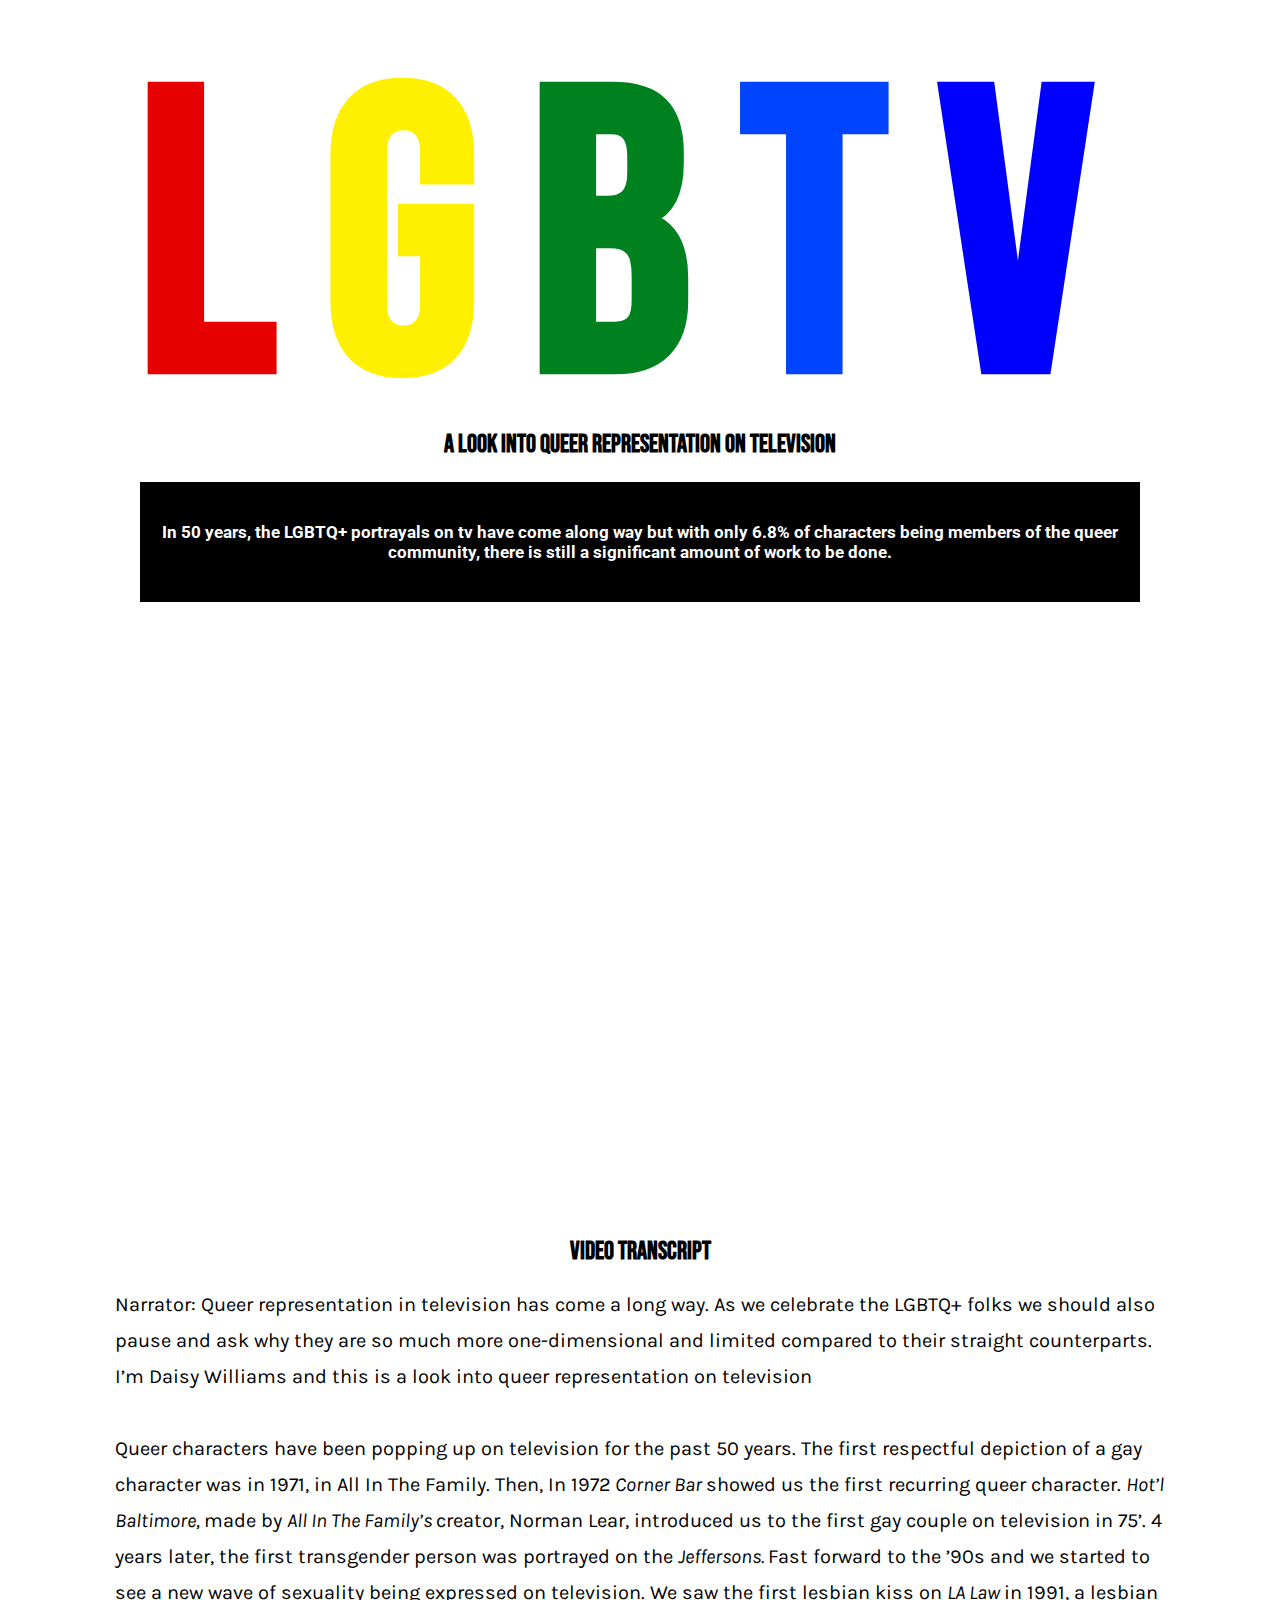
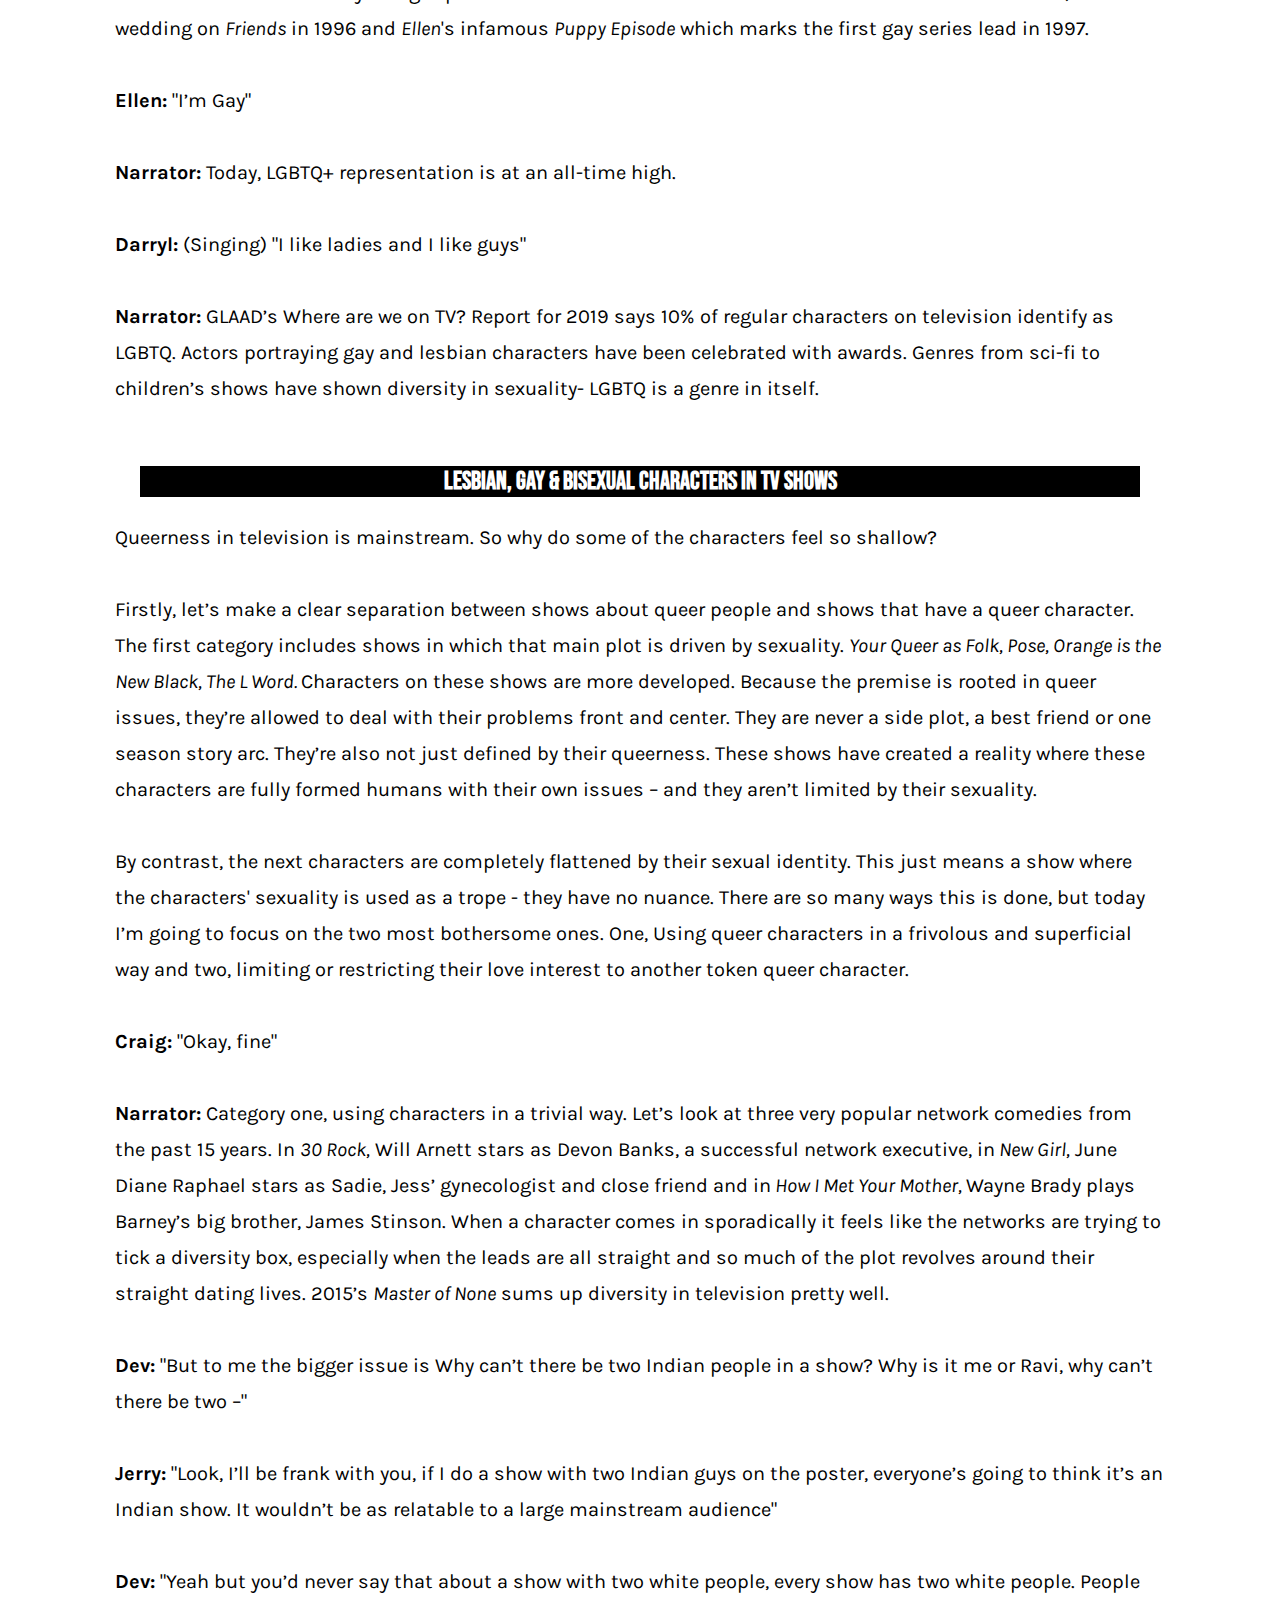
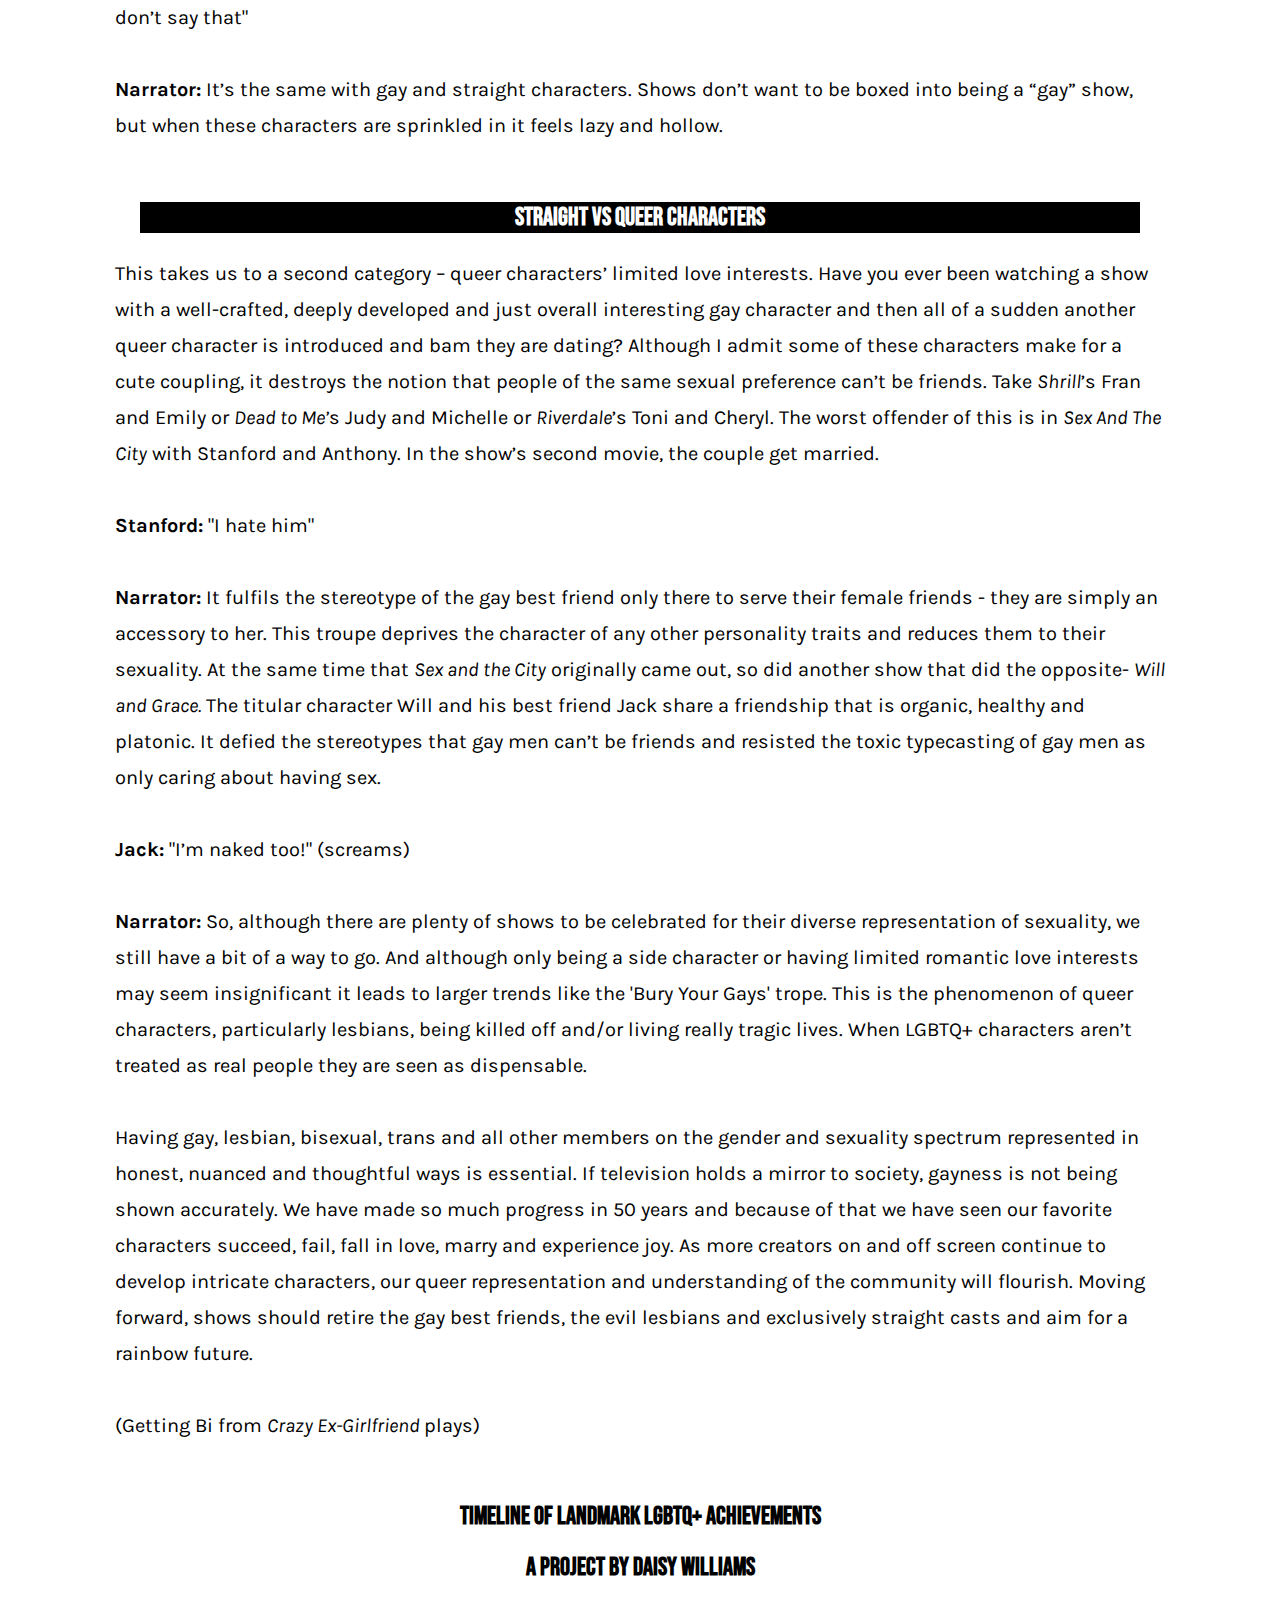
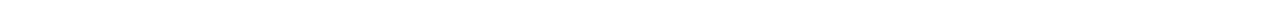
<file: index.html>
<html>

<head>
    <meta charset="UTF-8">
    <meta name="viewport" content="width=device-width,initial-scale=1">
    <title>LGBTV</title>
    <meta name="author" content="name">
    <meta name="description" content="description here">
    <meta name="keywords" content="keywords,here">
    <link rel="shortcut icon" href="favicon.ico" type="favicon.ico">
    <link rel="stylesheet" href="mystyles.css" type="text/css">
    <link href="https://fonts.googleapis.com/css?family=Karla|Roboto:900&amp;display=swap" rel="stylesheet">
    <link rel="preconnect" href="https://fonts.gstatic.com">
    <link href="https://fonts.googleapis.com/css2?family=Bebas+Neue&display=swap" rel="stylesheet">
</head>

<body>
    <main>
        <article>
            <div class="hed">
                <h1><span style="color:#E70000">L</span><span style="color:#FFEF00">G</span><span style="color:#00811F">B</span><span style="color:#0044FF">T</span><span style="color:blue">V</span>
                </h1>
            </div>
            <div class="hed_second">
                <h2>a look into queer representation on television</h2>
            </div>
            <div class="small_hed">
                <h4 style="background-color:black;">
                    <br> <br> <span style="color:white">In 50 years, the LGBTQ+ portrayals on tv have come along way but with only 6.8% of characters being members of the queer community, there is still a significant amount of work to be done. </span>
                    <br> <br> <br> </h4>
            </div>       <div class="vid">
          <iframe width="1000" height="590" src="https://www.youtube.com/embed/G6vD2VrBt7c" title="YouTube video player" frameborder="0" allow="accelerometer; autoplay; clipboard-write; encrypted-media; gyroscope; picture-in-picture" allowfullscreen></iframe>
            </div>
            <div class="hed_second">
                <h2>Video transcript</h2>
            </div>
            <div class="copy">
                Narrator: </B>Queer representation in television has come a long way. As we celebrate the LGBTQ+ folks we should also pause and ask why they are so much more one-dimensional and limited compared to their straight counterparts. I’m Daisy Williams and this is a look into queer representation on television
                <br><br>
                Queer characters have been popping up on television for the past 50 years. The first respectful depiction of a gay character was in 1971, in All In The Family. Then, In 1972<i> Corner Bar </i> showed us the first recurring queer character. <i> Hot’l Baltimore, </i> made by <i> All In The Family’s </i>creator, Norman Lear, introduced us to the first gay couple on television in 75’. 4 years later, the first transgender person was portrayed on the <i>Jeffersons. </i>Fast forward to the ’90s and we started to see a new wave of sexuality being expressed on television. We saw the first lesbian kiss on <i>LA Law </i>in 1991, a lesbian wedding on <i>Friends</i> in 1996 and <i>Ellen</i>'s infamous <i>Puppy Episode</i> which marks the first gay series lead in 1997.<br><br>
                <b> Ellen: </b> "I’m Gay"
                <br><br>
                <b> Narrator: </b> Today, LGBTQ+ representation is at an all-time high.
                <br><br>
                <b> Darryl: </b> (Singing) "I like ladies and I like guys"
                <br><br>
                <b> Narrator: </b> GLAAD’s Where are we on TV? Report for 2019 says 10% of regular characters on television identify as LGBTQ. Actors portraying gay and lesbian characters have been celebrated with awards. Genres from sci-fi to children’s shows have shown diversity in sexuality- LGBTQ is a genre in itself.
                <br><br>
            </div>
            <div class="small_hed">
                <h4 style="background-color:black;">
                    <span style="color:white">
                        <div class="hed_second"><span style="color:white">
                                <h2>Lesbian, Gay & Bisexual Characters in TV shows</h2>
                        </div>
                    </span>
            </div>
            <div class="table">
                <div class="flourish-embed flourish-chart" data-src="visualisation/6129550">
                    <script src="https://public.flourish.studio/resources/embed.js"></script>
                </div>
            </div>
            </div>
            <div class="copy">
                Queerness in television is mainstream. So why do some of the characters feel so shallow?
                <br><br>
                Firstly, let’s make a clear separation between shows about queer people and shows that have a queer character. The first category includes shows in which that main plot is driven by sexuality. <i>Your Queer as Folk, Pose, Orange is the New Black, The L Word. </i>Characters on these shows are more developed. Because the premise is rooted in queer issues, they’re allowed to deal with their problems front and center. They are never a side plot, a best friend or one season story arc. They’re also not just defined by their queerness. These shows have created a reality where these characters are fully formed humans with their own issues – and they aren’t limited by their sexuality.
                <br><br>
                By contrast, the next characters are completely flattened by their sexual identity. This just means a show where the characters' sexuality is used as a trope - they have no nuance. There are so many ways this is done, but today I’m going to focus on the two most bothersome ones. One, Using queer characters in a frivolous and superficial way and two, limiting or restricting their love interest to another token queer character.
                <br><br>
                <b> Craig: </b> "Okay, fine"
                <br><br>
                <b>Narrator:</b> Category one, using characters in a trivial way. Let’s look at three very popular network comedies from the past 15 years. In <i>30 Rock,</i> Will Arnett stars as Devon Banks, a successful network executive, in<i> New Girl,</i> June Diane Raphael stars as Sadie, Jess’ gynecologist and close friend and in<i> How I Met Your Mother, </i>Wayne Brady plays Barney’s big brother, James Stinson. When a character comes in sporadically it feels like the networks are trying to tick a diversity box, especially when the leads are all straight and so much of the plot revolves around their straight dating lives. 2015’s <i>Master of None</i> sums up diversity in television pretty well.
                <br><br>
                <b> Dev: </b> "But to me the bigger issue is Why can’t there be two Indian people in a show? Why is it me or Ravi, why can’t there be two –"
                <br><br>
                <b> Jerry: </b> "Look, I’ll be frank with you, if I do a show with two Indian guys on the poster, everyone’s going to think it’s an Indian show. It wouldn’t be as relatable to a large mainstream audience"
                <br><br>
                <b> Dev:</b> "Yeah but you’d never say that about a show with two white people, every show has two white people. People don’t say that"
                <br><br>
                <b> Narrator: </b>It’s the same with gay and straight characters. Shows don’t want to be boxed into being a “gay” show, but when these characters are sprinkled in it feels lazy and hollow.
                <br><br>
            </div>
            <div class="small_hed">
                <h4 style="background-color:black;">
                    <span style="color:white">
                        <div class="hed_second"><span style="color:white">
                                <h2>Straight vs Queer Characters</h2>
                        </div>
                    </span>
            </div>
            <div class="table">
                <div class="flourish-embed flourish-chart" data-src="visualisation/6129475">
                    <script src="https://public.flourish.studio/resources/embed.js"></script>
                </div>
            </div>
            </div>
            <div class="copy">
                This takes us to a second category – queer characters’ limited love interests. Have you ever been watching a show with a well-crafted, deeply developed and just overall interesting gay character and then all of a sudden another queer character is introduced and bam they are dating? Although I admit some of these characters make for a cute coupling, it destroys the notion that people of the same sexual preference can’t be friends. Take <i>Shrill</i>’s Fran and Emily or <i>Dead to Me’</i>s Judy and Michelle or <i>Riverdale</i>’s Toni and Cheryl. The worst offender of this is in <i>Sex And The City</i> with Stanford and Anthony. In the show’s second movie, the couple get married.
                <br><br>
                <b> Stanford: </b>"I hate him"
                <br><br>
                <b> Narrator: </b> It fulfils the stereotype of the gay best friend only there to serve their female friends - they are simply an accessory to her. This troupe deprives the character of any other personality traits and reduces them to their sexuality. At the same time that <i>Sex and the City</i> originally came out, so did another show that did the opposite- <i>Will and Grace.</i> The titular character Will and his best friend Jack share a friendship that is organic, healthy and platonic. It defied the stereotypes that gay men can’t be friends and resisted the toxic typecasting of gay men as only caring about having sex.
                <br><br>
                <b> Jack: </b>"I’m naked too!" (screams)
                <br><br>
                <b> Narrator: </b> So, although there are plenty of shows to be celebrated for their diverse representation of sexuality, we still have a bit of a way to go. And although only being a side character or having limited romantic love interests may seem insignificant it leads to larger trends like the 'Bury Your Gays' trope. This is the phenomenon of queer characters, particularly lesbians, being killed off and/or living really tragic lives. When LGBTQ+ characters aren’t treated as real people they are seen as dispensable.
                <br><br>
                Having gay, lesbian, bisexual, trans and all other members on the gender and sexuality spectrum represented in honest, nuanced and thoughtful ways is essential. If television holds a mirror to society, gayness is not being shown accurately. We have made so much progress in 50 years and because of that we have seen our favorite characters succeed, fail, fall in love, marry and experience joy. As more creators on and off screen continue to develop intricate characters, our queer representation and understanding of the community will flourish. Moving forward, shows should retire the gay best friends, the evil lesbians and exclusively straight casts and aim for a rainbow future.
                <br><br>
                (Getting Bi from <i>Crazy Ex-Girlfriend </i>plays)
                <br><br>
            </div>
            <div class="hed_second">
                <h2>Timeline of Landmark LGBTQ+ Achievements</h2>
            </div>
            <div class="flourish-embed flourish-cards" data-src="visualisation/6193285">
                <script src="https://public.flourish.studio/resources/embed.js"></script>
            </div>
            </div>
            </div>
            <div class="hed_second">
                <h2>a project by daisy williams</h2>
            </div>
            </span>
            </div>
</body>

</html>
</file>
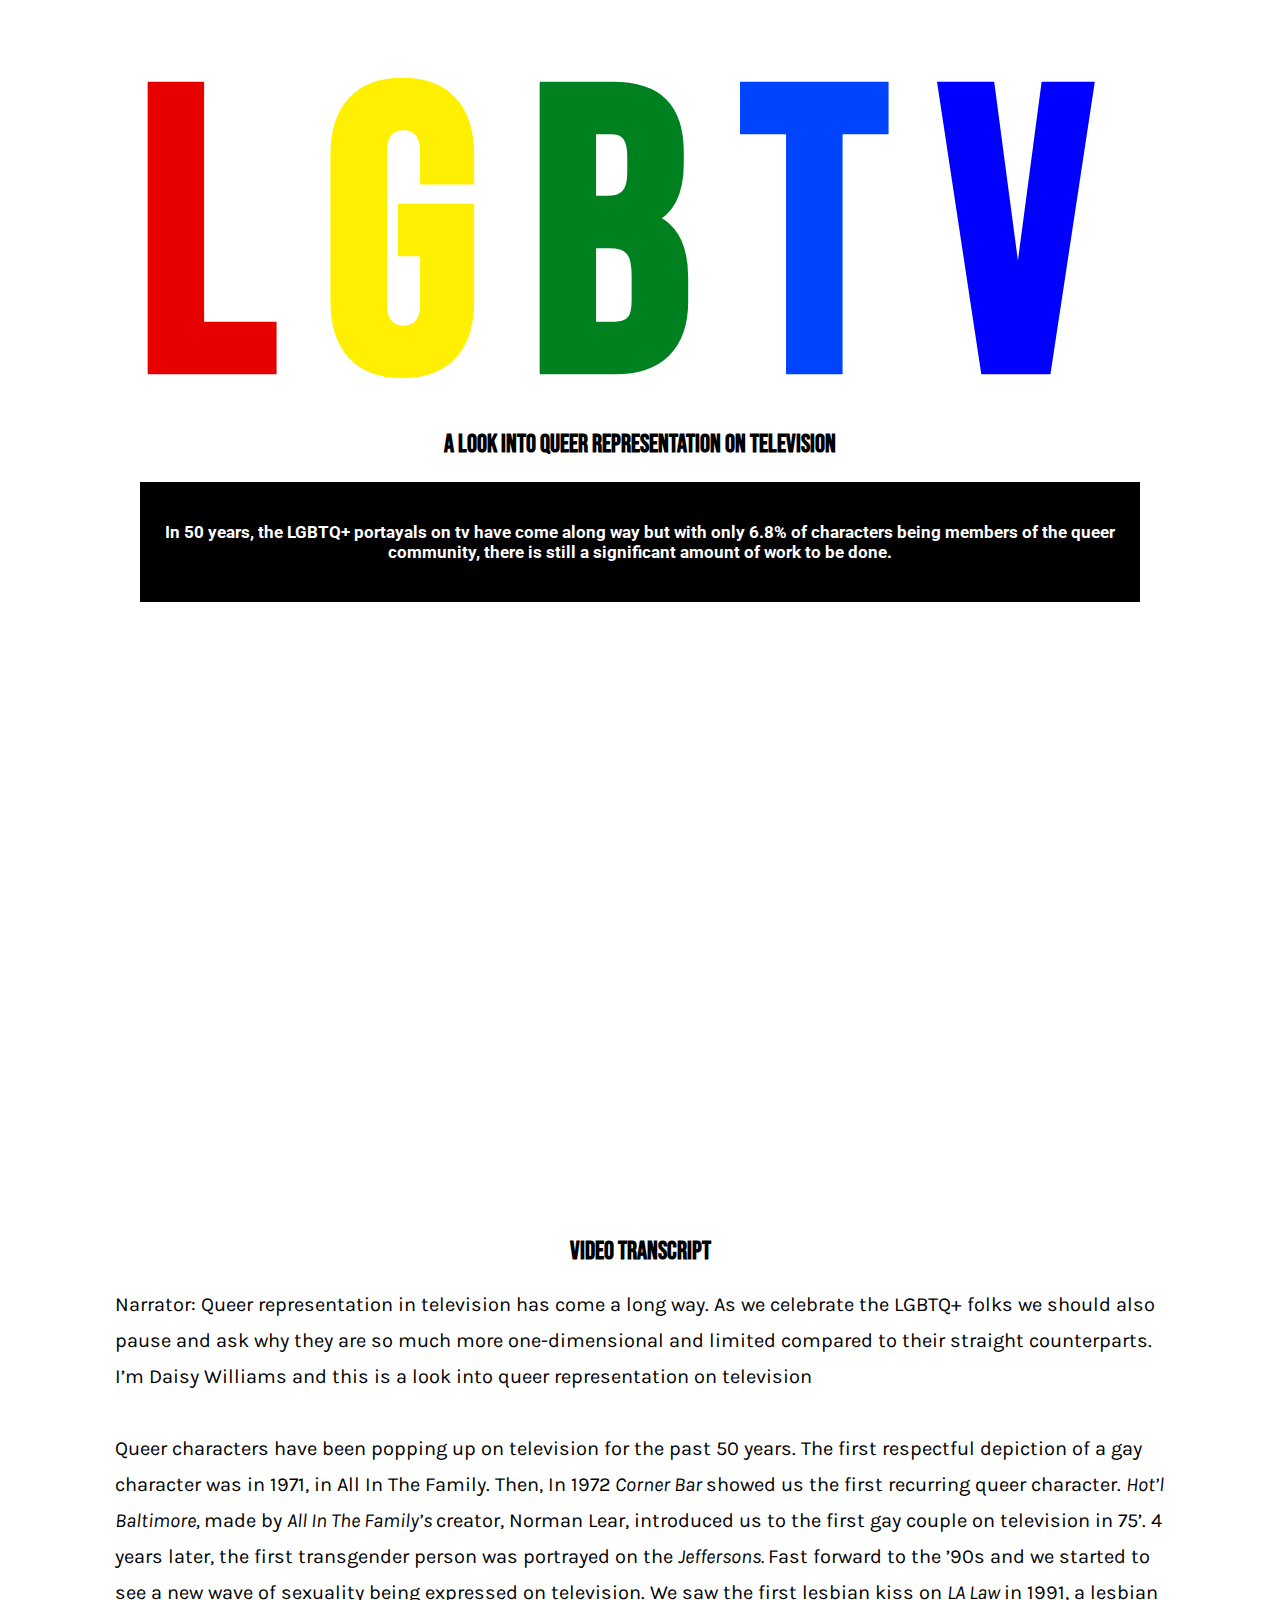
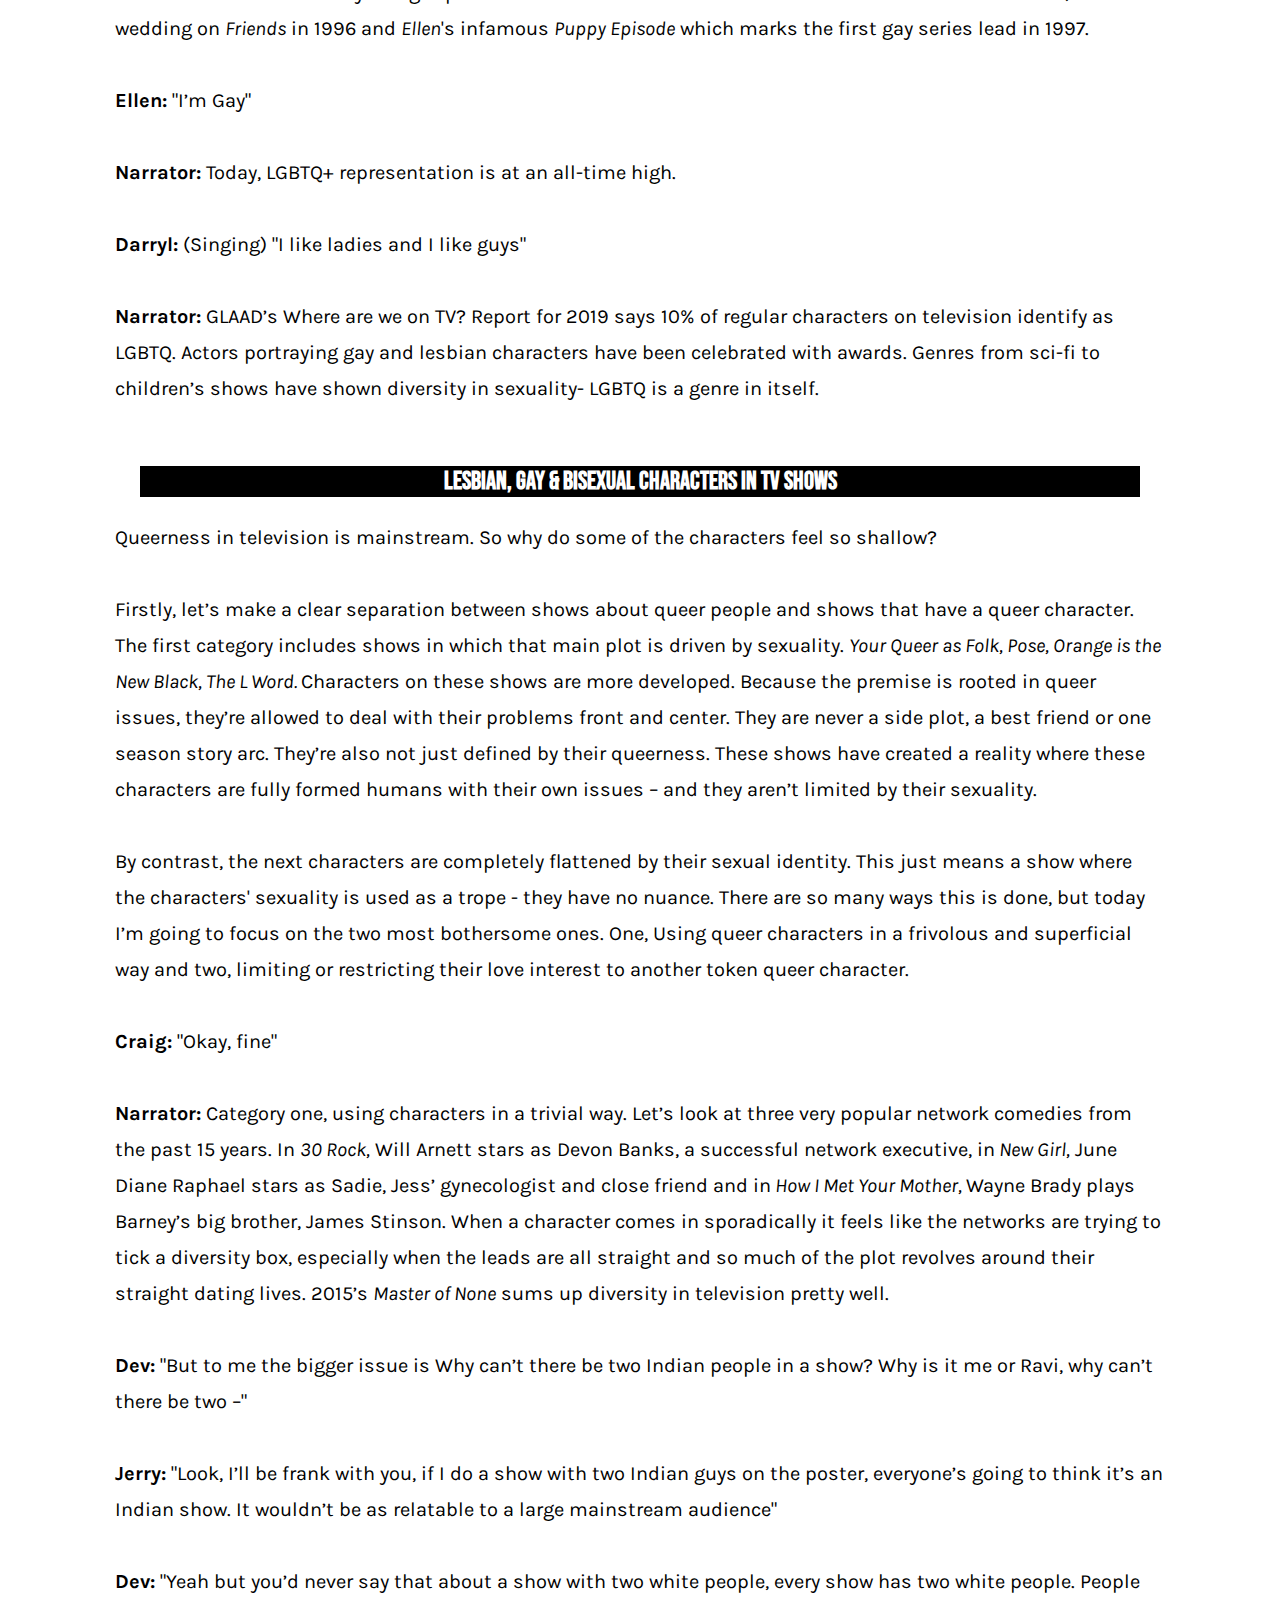
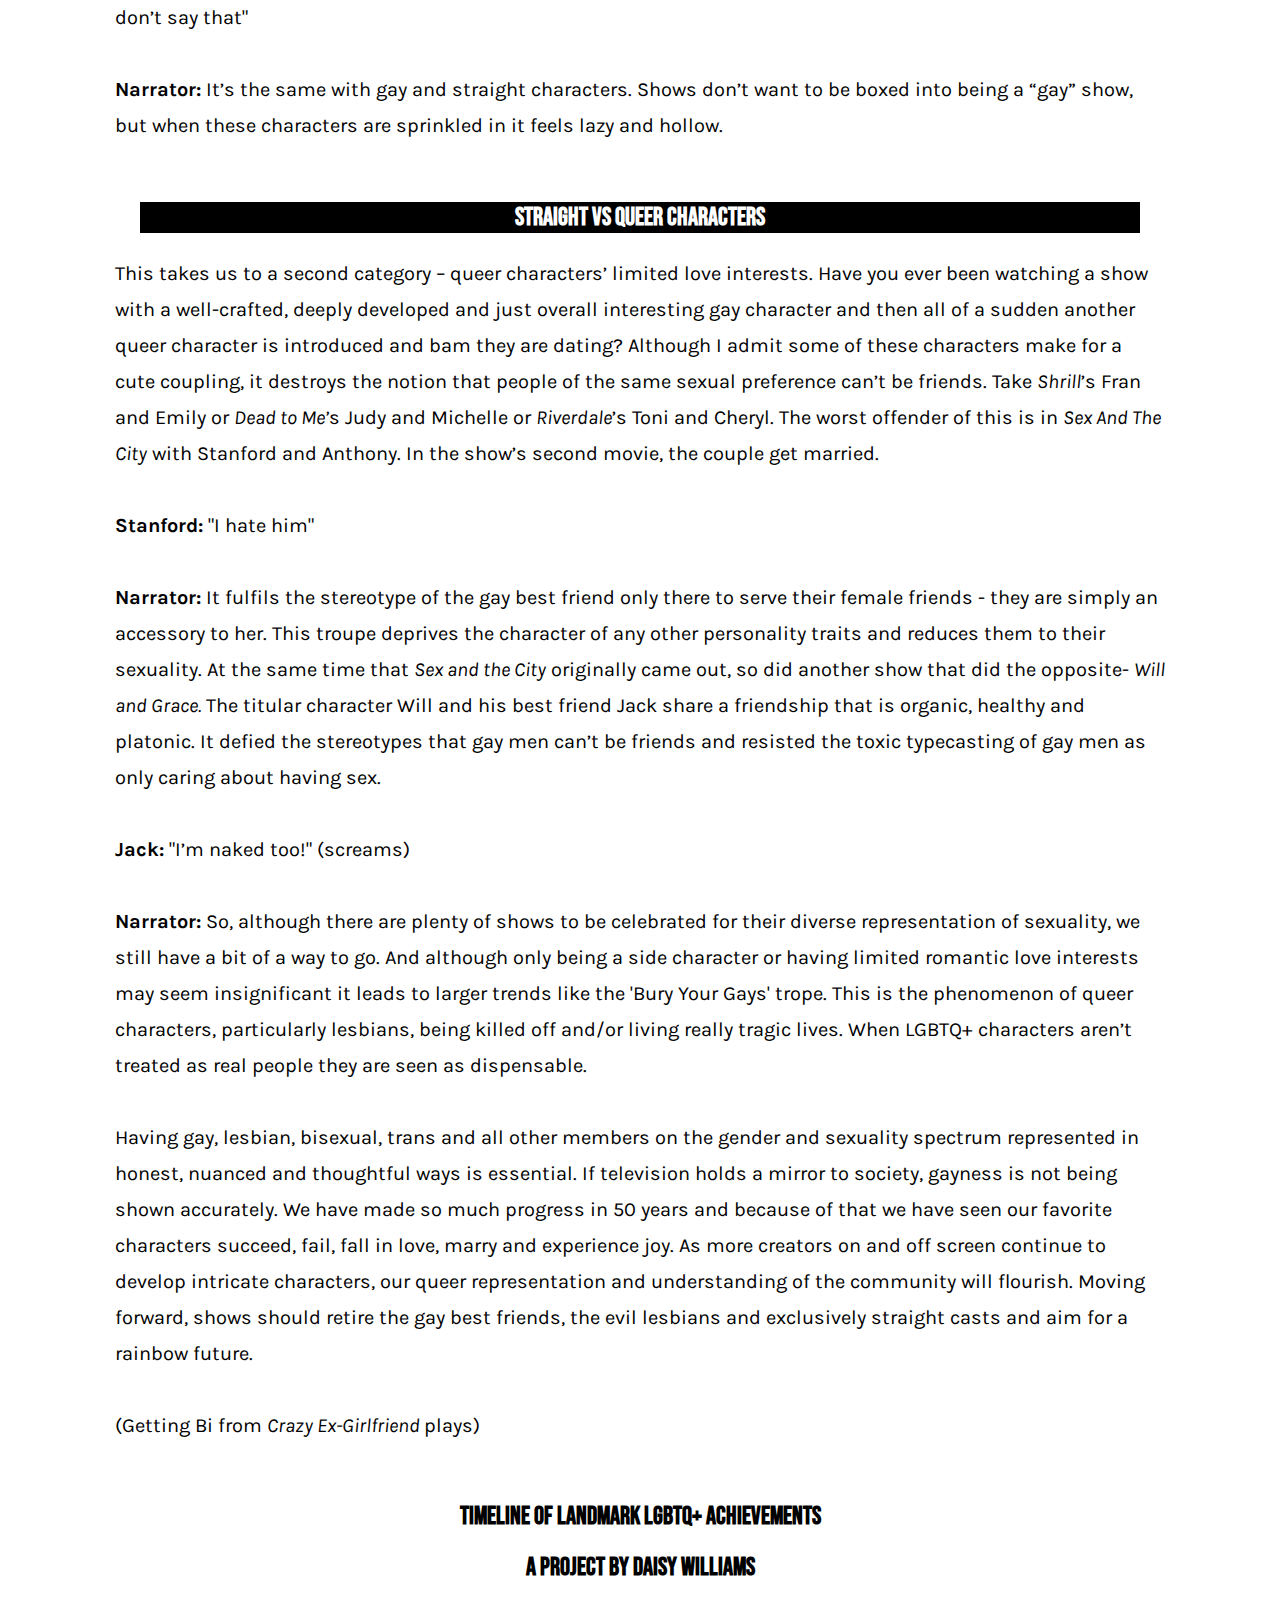
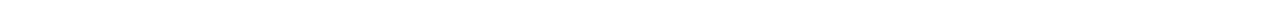
<file: home.html>
<html>

<head>
    <meta charset="UTF-8">
    <meta name="viewport" content="width=device-width,initial-scale=1">
    <title>LGBTV</title>
    <meta name="author" content="name">
    <meta name="description" content="description here">
    <meta name="keywords" content="keywords,here">
    <link rel="shortcut icon" href="favicon.ico" type="favicon.ico">
    <link rel="stylesheet" href="mystyles.css" type="text/css">
    <link href="https://fonts.googleapis.com/css?family=Karla|Roboto:900&amp;display=swap" rel="stylesheet">
    <link rel="preconnect" href="https://fonts.gstatic.com">
    <link href="https://fonts.googleapis.com/css2?family=Bebas+Neue&display=swap" rel="stylesheet">
</head>

<body>
    <main>
        <article>
            <div class="hed">
                <h1><span style="color:#E70000">L</span><span style="color:#FFEF00">G</span><span style="color:#00811F">B</span><span style="color:#0044FF">T</span><span style="color:blue">V</span>
                </h1>
            </div>
            <div class="hed_second">
                <h2>a look into queer representation on television</h2>
            </div>
            <div class="small_hed">
                <h4 style="background-color:black;">
                    <br> <br> <span style="color:white">In 50 years, the LGBTQ+ portayals on tv have come along way but with only 6.8% of characters being members of the queer community, there is still a significant amount of work to be done. </span>
                    <br> <br> <br> </h4>
            </div>
            <div class="vid">
                <iframe width="1000" height="590" src="https://www.youtube.com/embed/CE01HTEbZ9c" title="YouTube video player" frameborder="0" allow="accelerometer; autoplay; clipboard-write; encrypted-media; gyroscope; picture-in-picture" allowfullscreen></iframe>
                </iframe>
            </div>
            <div class="hed_second">
                <h2>Video transcript</h2>
            </div>
            <div class="copy">
                Narrator: </B>Queer representation in television has come a long way. As we celebrate the LGBTQ+ folks we should also pause and ask why they are so much more one-dimensional and limited compared to their straight counterparts. I’m Daisy Williams and this is a look into queer representation on television
                <br><br>
                Queer characters have been popping up on television for the past 50 years. The first respectful depiction of a gay character was in 1971, in All In The Family. Then, In 1972<i> Corner Bar </i> showed us the first recurring queer character. <i> Hot’l Baltimore, </i> made by <i> All In The Family’s </i>creator, Norman Lear, introduced us to the first gay couple on television in 75’. 4 years later, the first transgender person was portrayed on the <i>Jeffersons. </i>Fast forward to the ’90s and we started to see a new wave of sexuality being expressed on television. We saw the first lesbian kiss on <i>LA Law </i>in 1991, a lesbian wedding on <i>Friends</i> in 1996 and <i>Ellen</i>'s infamous <i>Puppy Episode</i> which marks the first gay series lead in 1997.<br><br>
                <b> Ellen: </b> "I’m Gay"
                <br><br>
                <b> Narrator: </b> Today, LGBTQ+ representation is at an all-time high.
                <br><br>
                <b> Darryl: </b> (Singing) "I like ladies and I like guys"
                <br><br>
                <b> Narrator: </b> GLAAD’s Where are we on TV? Report for 2019 says 10% of regular characters on television identify as LGBTQ. Actors portraying gay and lesbian characters have been celebrated with awards. Genres from sci-fi to children’s shows have shown diversity in sexuality- LGBTQ is a genre in itself.
                <br><br>
            </div>
            <div class="small_hed">
                <h4 style="background-color:black;">
                    <span style="color:white">
                        <div class="hed_second"><span style="color:white">
                                <h2>Lesbian, Gay & Bisexual Characters in TV shows</h2>
                        </div>
                    </span>
            </div>
            <div class="table">
                <div class="flourish-embed flourish-chart" data-src="visualisation/6129550">
                    <script src="https://public.flourish.studio/resources/embed.js"></script>
                </div>
            </div>
            </div>
            <div class="copy">
                Queerness in television is mainstream. So why do some of the characters feel so shallow?
                <br><br>
                Firstly, let’s make a clear separation between shows about queer people and shows that have a queer character. The first category includes shows in which that main plot is driven by sexuality. <i>Your Queer as Folk, Pose, Orange is the New Black, The L Word. </i>Characters on these shows are more developed. Because the premise is rooted in queer issues, they’re allowed to deal with their problems front and center. They are never a side plot, a best friend or one season story arc. They’re also not just defined by their queerness. These shows have created a reality where these characters are fully formed humans with their own issues – and they aren’t limited by their sexuality.
                <br><br>
                By contrast, the next characters are completely flattened by their sexual identity. This just means a show where the characters' sexuality is used as a trope - they have no nuance. There are so many ways this is done, but today I’m going to focus on the two most bothersome ones. One, Using queer characters in a frivolous and superficial way and two, limiting or restricting their love interest to another token queer character.
                <br><br>
                <b> Craig: </b> "Okay, fine"
                <br><br>
                <b>Narrator:</b> Category one, using characters in a trivial way. Let’s look at three very popular network comedies from the past 15 years. In <i>30 Rock,</i> Will Arnett stars as Devon Banks, a successful network executive, in<i> New Girl,</i> June Diane Raphael stars as Sadie, Jess’ gynecologist and close friend and in<i> How I Met Your Mother, </i>Wayne Brady plays Barney’s big brother, James Stinson. When a character comes in sporadically it feels like the networks are trying to tick a diversity box, especially when the leads are all straight and so much of the plot revolves around their straight dating lives. 2015’s <i>Master of None</i> sums up diversity in television pretty well.
                <br><br>
                <b> Dev: </b> "But to me the bigger issue is Why can’t there be two Indian people in a show? Why is it me or Ravi, why can’t there be two –"
                <br><br>
                <b> Jerry: </b> "Look, I’ll be frank with you, if I do a show with two Indian guys on the poster, everyone’s going to think it’s an Indian show. It wouldn’t be as relatable to a large mainstream audience"
                <br><br>
                <b> Dev:</b> "Yeah but you’d never say that about a show with two white people, every show has two white people. People don’t say that"
                <br><br>
                <b> Narrator: </b>It’s the same with gay and straight characters. Shows don’t want to be boxed into being a “gay” show, but when these characters are sprinkled in it feels lazy and hollow.
                <br><br>
            </div>
            <div class="small_hed">
                <h4 style="background-color:black;">
                    <span style="color:white">
                        <div class="hed_second"><span style="color:white">
                                <h2>Straight vs Queer Characters</h2>
                        </div>
                    </span>
            </div>
            <div class="table">
                <div class="flourish-embed flourish-chart" data-src="visualisation/6129475">
                    <script src="https://public.flourish.studio/resources/embed.js"></script>
                </div>
            </div>
            </div>
            <div class="copy">
                This takes us to a second category – queer characters’ limited love interests. Have you ever been watching a show with a well-crafted, deeply developed and just overall interesting gay character and then all of a sudden another queer character is introduced and bam they are dating? Although I admit some of these characters make for a cute coupling, it destroys the notion that people of the same sexual preference can’t be friends. Take <i>Shrill</i>’s Fran and Emily or <i>Dead to Me’</i>s Judy and Michelle or <i>Riverdale</i>’s Toni and Cheryl. The worst offender of this is in <i>Sex And The City</i> with Stanford and Anthony. In the show’s second movie, the couple get married.
                <br><br>
                <b> Stanford: </b>"I hate him"
                <br><br>
                <b> Narrator: </b> It fulfils the stereotype of the gay best friend only there to serve their female friends - they are simply an accessory to her. This troupe deprives the character of any other personality traits and reduces them to their sexuality. At the same time that <i>Sex and the City</i> originally came out, so did another show that did the opposite- <i>Will and Grace.</i> The titular character Will and his best friend Jack share a friendship that is organic, healthy and platonic. It defied the stereotypes that gay men can’t be friends and resisted the toxic typecasting of gay men as only caring about having sex.
                <br><br>
                <b> Jack: </b>"I’m naked too!" (screams)
                <br><br>
                <b> Narrator: </b> So, although there are plenty of shows to be celebrated for their diverse representation of sexuality, we still have a bit of a way to go. And although only being a side character or having limited romantic love interests may seem insignificant it leads to larger trends like the 'Bury Your Gays' trope. This is the phenomenon of queer characters, particularly lesbians, being killed off and/or living really tragic lives. When LGBTQ+ characters aren’t treated as real people they are seen as dispensable.
                <br><br>
                Having gay, lesbian, bisexual, trans and all other members on the gender and sexuality spectrum represented in honest, nuanced and thoughtful ways is essential. If television holds a mirror to society, gayness is not being shown accurately. We have made so much progress in 50 years and because of that we have seen our favorite characters succeed, fail, fall in love, marry and experience joy. As more creators on and off screen continue to develop intricate characters, our queer representation and understanding of the community will flourish. Moving forward, shows should retire the gay best friends, the evil lesbians and exclusively straight casts and aim for a rainbow future.
                <br><br>
                (Getting Bi from <i>Crazy Ex-Girlfriend </i>plays)
                <br><br>
            </div>
            <div class="hed_second">
                <h2>Timeline of Landmark LGBTQ+ Achievements</h2>
            </div>
            <div class="flourish-embed flourish-cards" data-src="visualisation/6193285">
                <script src="https://public.flourish.studio/resources/embed.js"></script>
            </div>
            </div>
            </div>
            <div class="hed_second">
                <h2>a project by daisy williams</h2>
            </div>
            </span>
            </div>
</body>

</html>
</file>
<file: mystyles.css>
h1 {
    text-align: center;
    font-size: 400px;
    letter-spacing: 50px;
    margin-bottom: -80px;
}

h4 {
    text-align: center;
    font-size: 17px;

}

h2 {
    text-align: center;
    font-size: 25px;

}


.hed {
    font-family: 'Bebas Neue', cursive;
    margin: auto;
    text-transform: uppercase;
    text-align: center;


}

.hed_second {
    font-family: 'Bebas Neue', cursive;
    margin: auto;
    max-width: 500px;
    text-transform: uppercase;
    text-align: center;


}

.small_hed {
    font-family: 'Roboto', San-Serif;
    font-size: 4px line-height: 1.8;
    text-align: center;
    margin: 20px auto 20px auto;
    max-width: 1000px;


}

.byline {
    max-width: 620px;
    margin: auto;
    font-family: 'Karla', San-Serif;
    font-size: 19px;

}

.copy {

    font-family: 'Karla', San-Serif;
    font-size: 20px;
    line-height: 1.8;
    text-align: left;
    margin: 20px auto 20px auto;
    max-width: 1050px;


}

.quote {
    font-size: 17px;
    font-family: 'Roboto', San-Serif;
    line-height: 1.8;
    text-align: left;
    margin: 20px auto 20px auto;
    max-width: 800px;



}

.graph {
    margin: 20px auto 20px auto;
    max-width: 700px;
}

.vid {
    margin: auto;
    max-width: 1000px;
    max-height: 590px
}



}

.cap {
    font-family: 'Roboto', San-Serif;
    text-align: center;
    font-size: 11px;
    line-height: 1px;
    text-transform: uppercase;
    letter-spacing: 1.5px;


}

.audio {
    margin: 20px auto 20px auto;
    max-width: 300px;
}

.tablehed {
    font-family: 'Roboto', San-Serif;
    font-size: 19px;
    text-align: center;
    text-transform: lowercase;

}

.table {

    font-family: 'Karla', San-Serif;
    text-align: left;
    max-width: 1000px;
    margin: auto;
    font-size: 18px;

}

.timeline {

    font-family: 'Karla', San-Serif;
    text-align: left;
    max-width: 2000px;
    margin: auto;
    font-size: 18px;



}



.related_hed {
    font-family: 'Roboto', San-Serif;
    font-size: 18px;
    text-align: center;

}

.related_body {
    max-width: 620px;
    margin: auto;
    font-family: 'Karla', San-Serif;
    font-size: 19px;

}
</file>
